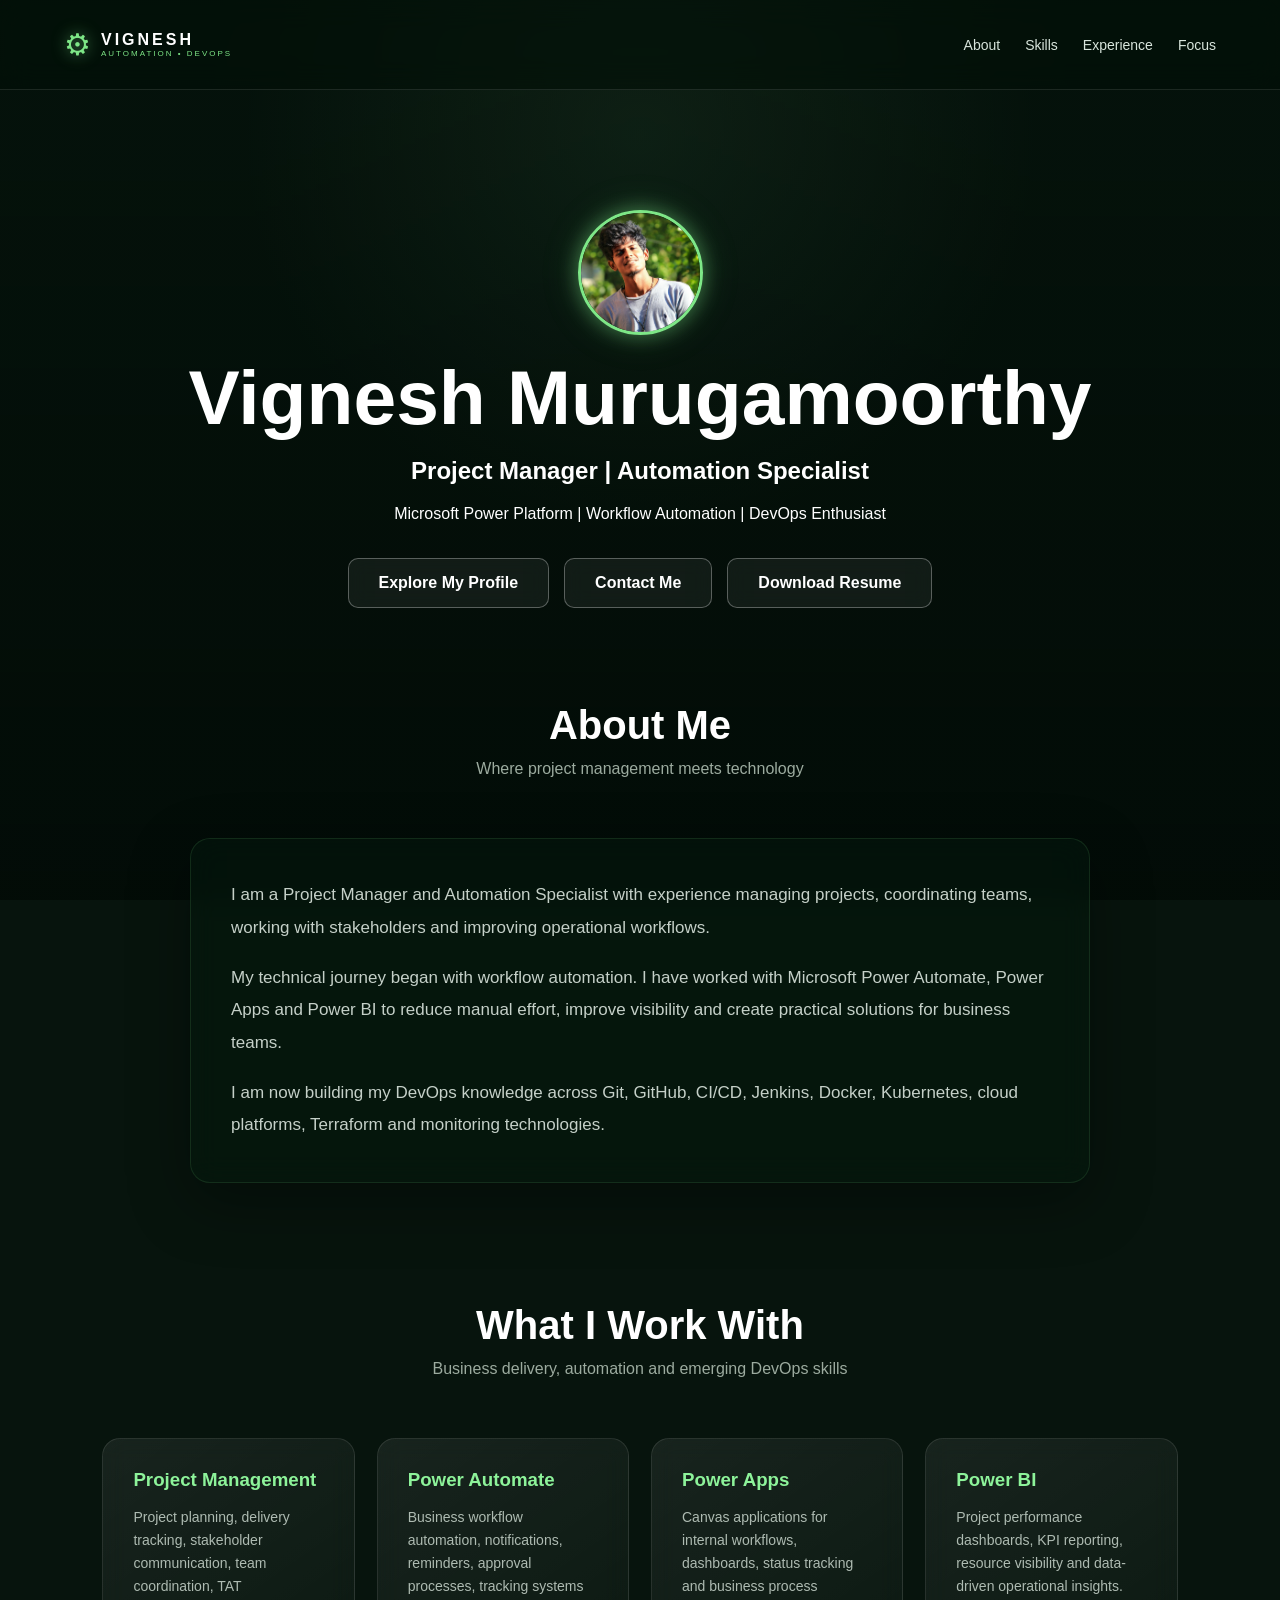
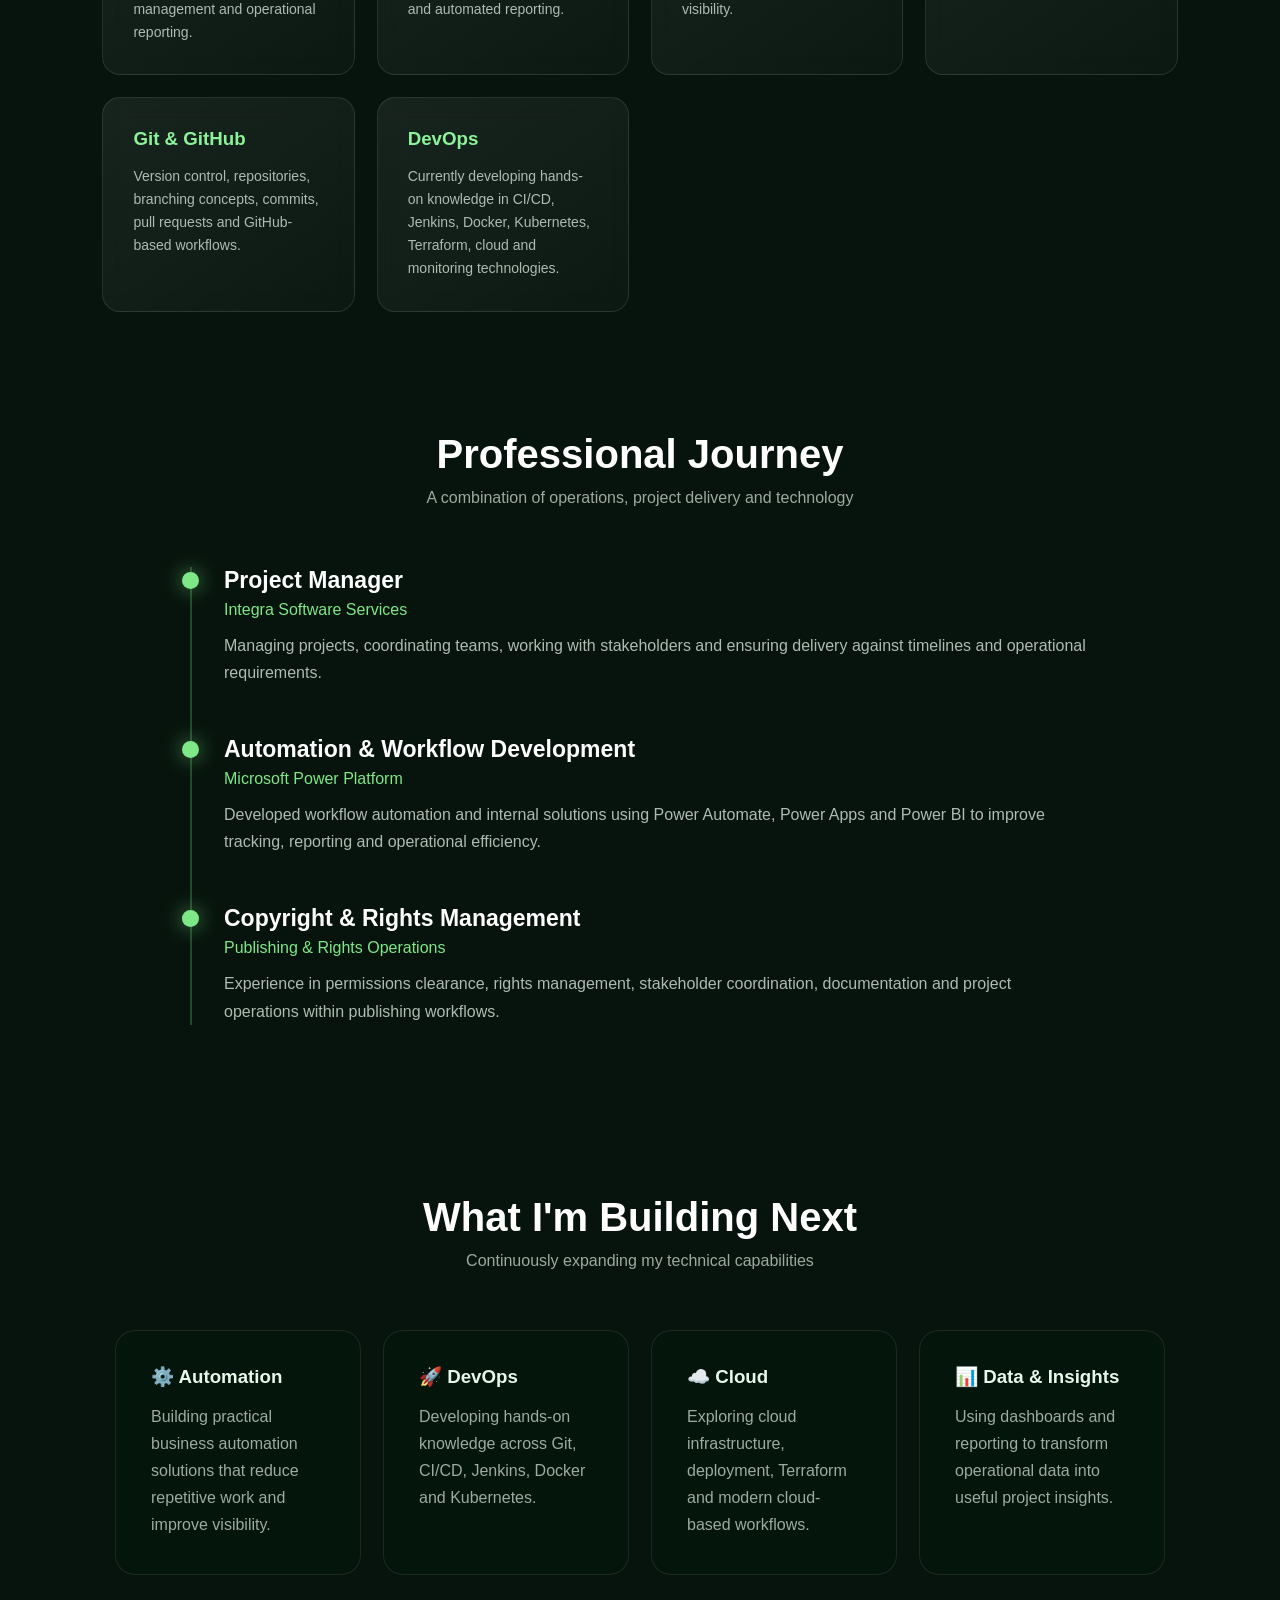
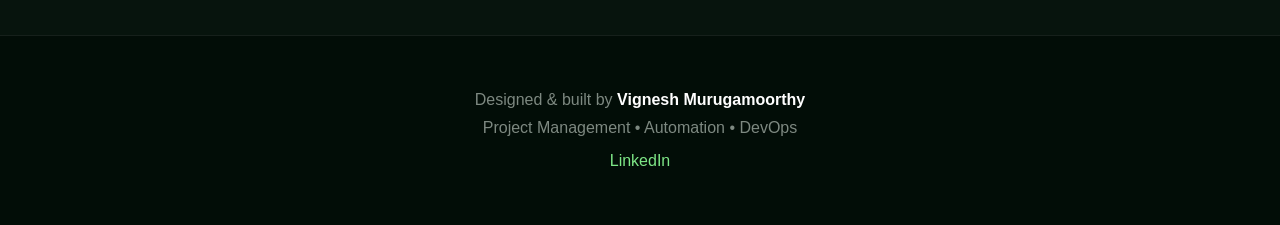
<file: index.html>
<!DOCTYPE html>
<html lang="en">
<head>
    <meta charset="UTF-8">
    <meta name="viewport" content="width=device-width, initial-scale=1.0">

    <title>Vignesh Murugamoorthy | Project Manager & Automation Specialist</title>

    <meta name="description"
          content="Vignesh Murugamoorthy - Project Manager, Automation Specialist and Microsoft Power Platform professional exploring DevOps and cloud technologies.">

<link rel="stylesheet" href="style.css">

</head>

<body>

<!-- LIVE FOREST BACKGROUND -->

<video class="forest-background" autoplay muted loop playsinline aria-hidden="true">
    <source src="forest.mp4" type="video/mp4">
</video>

<div class="forest-overlay" aria-hidden="true"></div>

<div class="stars"></div>

<!-- Navigation -->

<nav>

    <div class="automation-logo">
        <div class="automation-icon">⚙</div>

        <div class="automation-logo-text">
            <div class="automation-name">VIGNESH</div>
            <div class="automation-subtitle">AUTOMATION • DEVOPS</div>
        </div>
    </div>

    <ul>
        <li><a href="#about">About</a></li>
        <li><a href="#skills">Skills</a></li>
        <li><a href="#experience">Experience</a></li>
        <li><a href="#focus">Focus</a></li>
    </ul>

</nav>

<section class="hero">

    <div class="hero-profile">
        <img src="profile.jpeg" alt="Vignesh Murugamoorthy">
    </div>

    <h1>Vignesh Murugamoorthy</h1>

    <h2>Project Manager | Automation Specialist</h2>

    <p>
        Microsoft Power Platform | Workflow Automation | DevOps Enthusiast
    </p>

    <div class="hero-buttons">
        <a href="#about" class="btn secondary">Explore My Profile</a>
    <a href="mailto:vickybharathi8@gmail.com" class="btn secondary">
        Contact Me
    </a>

<a href="Vignesh_M_Resume_PM_PowerAutomate.pdf"
       class="btn secondary"
       download>
        Download Resume
    </a>

    </div>

</section>

<!-- About -->

<section id="about">

    <div class="section-title">
        <h2>About Me</h2>
        <p>Where project management meets technology</p>
    </div>

    <div class="about">

        <p>
            I am a Project Manager and Automation Specialist with
            experience managing projects, coordinating teams,
            working with stakeholders and improving operational
            workflows.
        </p>

        <br>

        <p>
            My technical journey began with workflow automation.
            I have worked with Microsoft Power Automate, Power Apps
            and Power BI to reduce manual effort, improve visibility
            and create practical solutions for business teams.
        </p>

        <br>

        <p>
            I am now building my DevOps knowledge across Git,
            GitHub, CI/CD, Jenkins, Docker, Kubernetes, cloud
            platforms, Terraform and monitoring technologies.
        </p>

    </div>

</section>


<!-- Skills -->

<section id="skills">

    <div class="section-title">
        <h2>What I Work With</h2>
        <p>Business delivery, automation and emerging DevOps skills</p>
    </div>

    <div class="skills">

        <div class="skill-card">
            <h3>Project Management</h3>
            <p>
                Project planning, delivery tracking, stakeholder
                communication, team coordination, TAT management
                and operational reporting.
            </p>
        </div>

        <div class="skill-card">
            <h3>Power Automate</h3>
            <p>
                Business workflow automation, notifications,
                reminders, approval processes, tracking systems
                and automated reporting.
            </p>
        </div>

        <div class="skill-card">
            <h3>Power Apps</h3>
            <p>
                Canvas applications for internal workflows,
                dashboards, status tracking and business
                process visibility.
            </p>
        </div>

        <div class="skill-card">
            <h3>Power BI</h3>
            <p>
                Project performance dashboards, KPI reporting,
                resource visibility and data-driven operational
                insights.
            </p>
        </div>

        <div class="skill-card">
            <h3>Git & GitHub</h3>
            <p>
                Version control, repositories, branching concepts,
                commits, pull requests and GitHub-based workflows.
            </p>
        </div>

        <div class="skill-card">
            <h3>DevOps</h3>
            <p>
                Currently developing hands-on knowledge in CI/CD,
                Jenkins, Docker, Kubernetes, Terraform, cloud and
                monitoring technologies.
            </p>
        </div>

    </div>

</section>


<!-- Experience -->

<section id="experience">

    <div class="section-title">
        <h2>Professional Journey</h2>
        <p>A combination of operations, project delivery and technology</p>
    </div>

    <div class="timeline">

        <div class="timeline-item">

            <h3>Project Manager</h3>

            <div class="company">
                Integra Software Services
            </div>

            <p>
                Managing projects, coordinating teams, working with
                stakeholders and ensuring delivery against timelines
                and operational requirements.
            </p>

        </div>


        <div class="timeline-item">

            <h3>Automation & Workflow Development</h3>

            <div class="company">
                Microsoft Power Platform
            </div>

            <p>
                Developed workflow automation and internal solutions
                using Power Automate, Power Apps and Power BI to
                improve tracking, reporting and operational efficiency.
            </p>

        </div>


        <div class="timeline-item">

            <h3>Copyright & Rights Management</h3>

            <div class="company">
                Publishing & Rights Operations
            </div>

            <p>
                Experience in permissions clearance, rights management,
                stakeholder coordination, documentation and project
                operations within publishing workflows.
            </p>

        </div>

    </div>

</section>


<!-- Current Focus -->

<section id="focus">

    <div class="section-title">
        <h2>What I'm Building Next</h2>
        <p>Continuously expanding my technical capabilities</p>
    </div>

    <div class="focus-grid">

        <div class="focus-card">
            <h3>⚙️ Automation</h3>
            <p>
                Building practical business automation solutions
                that reduce repetitive work and improve visibility.
            </p>
        </div>

        <div class="focus-card">
            <h3>🚀 DevOps</h3>
            <p>
                Developing hands-on knowledge across Git, CI/CD,
                Jenkins, Docker and Kubernetes.
            </p>
        </div>

        <div class="focus-card">
            <h3>☁️ Cloud</h3>
            <p>
                Exploring cloud infrastructure, deployment,
                Terraform and modern cloud-based workflows.
            </p>
        </div>

        <div class="focus-card">
            <h3>📊 Data & Insights</h3>
            <p>
                Using dashboards and reporting to transform
                operational data into useful project insights.
            </p>
        </div>

    </div>

</section>


<!-- Footer -->

<footer>

    <p>
        Designed & built by <strong>Vignesh Murugamoorthy</strong>
    </p>

    <p style="margin-top:10px;">
        Project Management • Automation • DevOps
    </p>

    <p style="margin-top:15px;">
        <a href="https://www.linkedin.com/in/vignesh-murugamoorthy-588579203/"
           target="_blank"
           rel="noopener noreferrer"
           style="color:#7ee787; text-decoration:none;">
            LinkedIn
        </a>
    </p>

</footer>

</body>
</html>
</file>
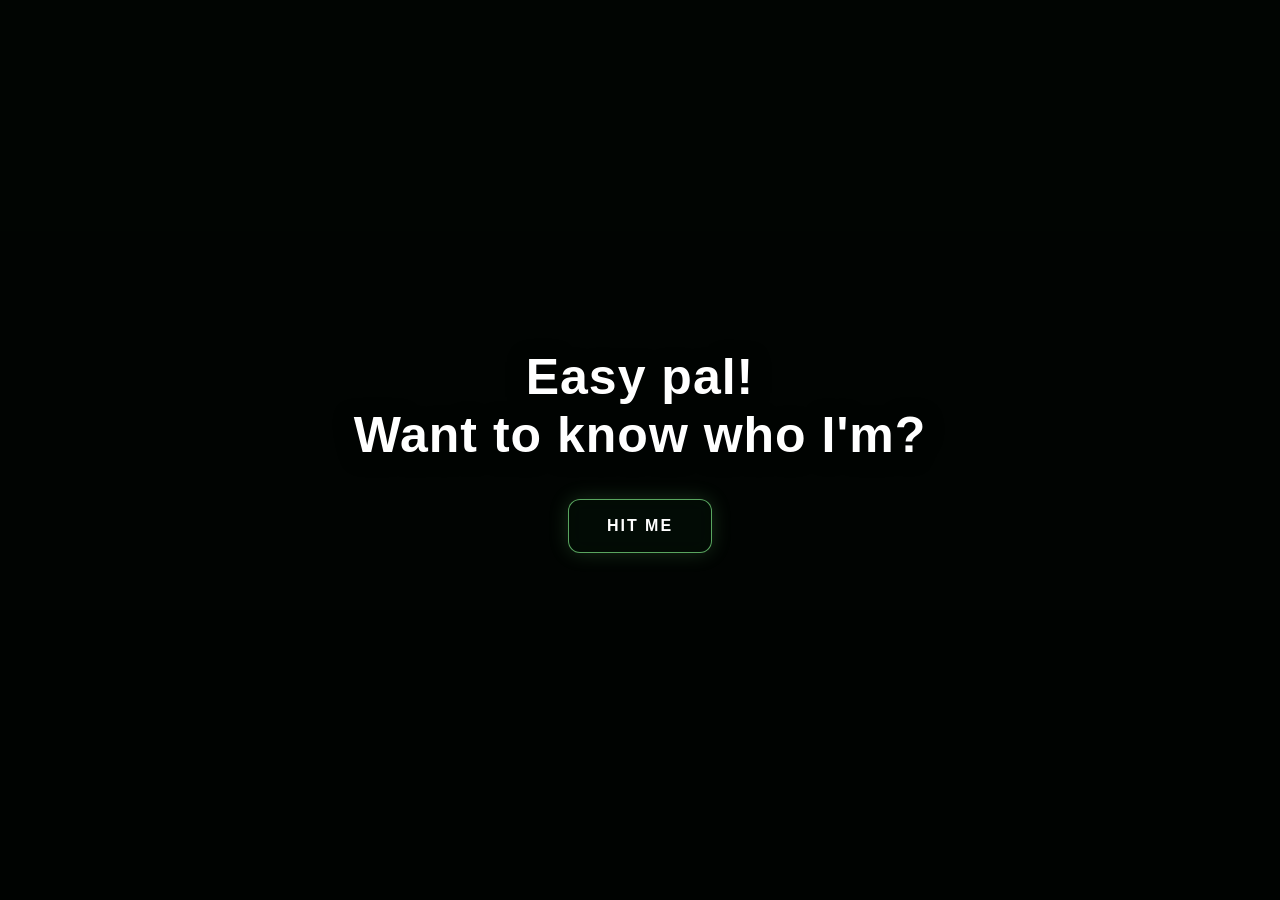
<file: welcome.html>
<!DOCTYPE html>
<html lang="en">

<head>

    <meta charset="UTF-8">

    <meta name="viewport" content="width=device-width, initial-scale=1.0">

    <title>Welcome | Vignesh Murugamoorthy</title>

    <style>

        * {
            margin: 0;
            padding: 0;
            box-sizing: border-box;
        }

        body {
            width: 100%;
            height: 100vh;

            overflow: hidden;

            font-family: Arial, Helvetica, sans-serif;

            background: #020804;
            color: white;
        }

        /* =========================
           WELCOME VIDEO
        ========================= */

        .welcome-video {
            position: fixed;

            top: 0;
            left: 0;

            width: 100%;
            height: 100%;

            object-fit: cover;

            z-index: -2;
        }

        /* =========================
           DARK OVERLAY
        ========================= */

        .welcome-overlay {
            position: fixed;

            inset: 0;

            background:
                linear-gradient(
                    rgba(0, 0, 0, 0.30),
                    rgba(0, 0, 0, 0.60)
                );

            z-index: -1;
        }

        /* =========================
           WELCOME CONTENT
        ========================= */

        .welcome-content {

            width: 100%;
            height: 100vh;

            display: flex;

            flex-direction: column;

            justify-content: center;

            align-items: center;

            text-align: center;

            padding: 20px;
        }

        .welcome-text {

            font-size: clamp(28px, 4vw, 50px);

            font-weight: 600;

            letter-spacing: 1px;

            margin-bottom: 35px;

            text-shadow:
                0 3px 20px rgba(0, 0, 0, 0.8);
        }

        /* =========================
           BUTTON
        ========================= */

        .hit-button {

            display: inline-block;

            padding: 17px 38px;

            border-radius: 12px;

            border: 1px solid rgba(126, 231, 135, 0.7);

            background: rgba(5, 20, 10, 0.45);

            color: #ffffff;

            text-decoration: none;

            font-size: 16px;

            font-weight: bold;

            letter-spacing: 2px;

            backdrop-filter: blur(10px);

            box-shadow:
                0 0 20px rgba(126, 231, 135, 0.18);

            transition:
                transform 0.3s ease,
                background 0.3s ease,
                color 0.3s ease,
                box-shadow 0.3s ease;
        }

        .hit-button:hover {

            background: #7ee787;

            color: #061009;

            transform: translateY(-5px);

            box-shadow:
                0 10px 35px rgba(126, 231, 135, 0.45);
        }

        .hit-button:active {

            transform: scale(0.95);
        }

        /* =========================
           MOBILE
        ========================= */

        @media (max-width: 700px) {

            .welcome-text {
                font-size: 30px;
            }

            .hit-button {
                padding: 15px 30px;
                font-size: 14px;
            }

        }

    </style>

</head>

<body>

    <!-- WELCOME VIDEO -->

    <video
        class="welcome-video"
        autoplay
        muted
        loop
        playsinline>

        <source src="Welcome.mp4" type="video/mp4">

    </video>


    <!-- DARK OVERLAY -->

    <div class="welcome-overlay"></div>


    <!-- WELCOME MESSAGE -->

    <div class="welcome-content">

        <div class="welcome-text">
            Easy pal!<br>
            Want to know who I'm?
        </div>

        <a href="index.html" class="hit-button">
            HIT ME
        </a>

    </div>

</body>

</html>
</file>
<file: style.css>
* {
    margin: 0;
    padding: 0;
    box-sizing: border-box;
}

html {
    scroll-behavior: smooth;
}

body {
    font-family: Arial, Helvetica, sans-serif;
    color: #ffffff;
    background: #07140d;
    overflow-x: hidden;
}

/* =========================
   LIVE FOREST VIDEO
========================= */

.forest-background {
    position: fixed;

    top: 0;
    left: 0;

    width: 100%;
    height: 100%;

    object-fit: cover;

    pointer-events: none;

    z-index: -3;
}

/* =========================
   FOREST DARK OVERLAY
========================= */

.forest-overlay {
    position: fixed;

    inset: 0;

    background:
        linear-gradient(
            rgba(3, 18, 10, 0.48),
            rgba(2, 10, 6, 0.78)
        ),
        radial-gradient(
            circle at 50% 15%,
            rgba(165, 255, 180, 0.12),
            transparent 40%
        );

    pointer-events: none;

    z-index: -2;
}

/* =========================
   TOP NAVIGATION
========================= */

nav {
    position: fixed;

    top: 0;
    left: 0;

    width: 100%;
    height: 90px;

    display: flex;

    align-items: center;

    justify-content: space-between;

    padding: 10px 5%;

    background: rgba(2, 15, 8, 0.60);

    backdrop-filter: blur(15px);

    border-bottom:
        1px solid rgba(255,255,255,0.10);

    z-index: 100;
}


/* =========================
   LEFT AUTOMATION LOGO
========================= */

.automation-logo {
    display: flex;

    align-items: center;

    gap: 10px;
}

.automation-icon {
    font-size: 30px;

    color: #7ee787;

    display: inline-block;

    animation:
        rotateGear 8s linear infinite;

    text-shadow:
        0 0 15px rgba(126,231,135,0.6);
}

.automation-name {
    font-size: 16px;

    font-weight: bold;

    letter-spacing: 3px;

    color: #ffffff;
}

.automation-subtitle {
    font-size: 8px;

    letter-spacing: 2px;

    color: #7ee787;
}

/* =========================
   NAVIGATION LINKS
========================= */

nav ul {
    list-style: none;

    display: flex;

    gap: 25px;
}

nav a {
    color: #d8e5dc;

    text-decoration: none;

    font-size: 14px;

    transition: 0.3s;
}

nav a:hover {
    color: #7ee787;

    text-shadow:
        0 0 10px rgba(126,231,135,0.5);
}


/* =========================
   GEAR ANIMATION
========================= */

@keyframes rotateGear {

    from {
        transform: rotate(0deg);
    }

    to {
        transform: rotate(360deg);
    }

}

/* =========================
   HERO SECTION
========================= */

.hero {
    min-height: auto;

    display: flex;
    flex-direction: column;

    align-items: center;
    justify-content: center;

    text-align: center;

    padding: 120px 20px 35px;

    width: 100%;
}

.hero h1 {
    text-align: center;

    margin: 0 auto;

    font-size: clamp(42px, 6vw, 78px);

    line-height: 1.1;
}

.hero h2 {
    text-align: center;

    margin: 18px auto 10px;
}

.hero p {
    text-align: center;

    margin: 10px auto;
}

/* =========================
   HERO PROFILE PHOTO
========================= */

.hero-profile {
    width: 125px;
    height: 125px;

    margin: 0 auto 20px;
}

.hero-profile img {
    width: 100%;
    height: 100%;

    object-fit: cover;

    border-radius: 50%;

    border: 3px solid #7ee787;

    box-shadow:
        0 0 20px rgba(126, 231, 135, 0.45),
        0 0 40px rgba(126, 231, 135, 0.15);

    transition: 0.3s ease;
}

.hero-profile img:hover {
    transform: scale(1.05);

    box-shadow:
        0 0 30px rgba(126, 231, 135, 0.7);
}

.hero h1,
.hero h2,
.hero h3,
.hero p {
    text-align: center;

    margin-left: auto;
    margin-right: auto;
}

/* =========================
   BUTTONS
========================= */

.hero-buttons {
    width: 100%;

    display: flex;

    justify-content: center;
    align-items: center;

    gap: 15px;

    margin: 25px auto 0;

    text-align: center;
}

.buttons {
    margin-top: 38px;

    display: flex;

    justify-content: center;

    gap: 18px;

    flex-wrap: wrap;
}

.btn {
    position: relative;

    display: inline-block;

    padding: 15px 30px;

    border-radius: 10px;

    text-decoration: none;

    font-weight: bold;

    overflow: hidden;

    transition:
        transform 0.3s ease,
        box-shadow 0.3s ease,
        border-color 0.3s ease;

    cursor: pointer;
}

.btn::before {
    content: "";

    position: absolute;

    top: 0;
    left: -120%;

    width: 80%;
    height: 100%;

    background:
        linear-gradient(
            90deg,
            transparent,
            rgba(255,255,255,0.45),
            transparent
        );

    transform: skewX(-20deg);

    transition: left 0.6s ease;
}

.btn:hover::before {
    left: 130%;
}

.primary {
    background: #7ee787;

    color: #061009;

    box-shadow:
        0 5px 20px rgba(126, 231, 135, 0.18);
}

.primary:hover {
    transform: translateY(-5px) scale(1.03);

    box-shadow:
        0 10px 35px rgba(126, 231, 135, 0.45);
}

.secondary {
    color: white;

    border: 1px solid rgba(255,255,255,0.3);

    background: rgba(255,255,255,0.06);

    backdrop-filter: blur(10px);
}

.secondary:hover {
    transform: translateY(-5px) scale(1.03);

    color: #7ee787;

    border-color: #7ee787;

    box-shadow:
        0 10px 30px rgba(126, 231, 135, 0.18);
}

.btn:active {
    transform: scale(0.94);
}

/* =========================
   SECTIONS
========================= */

section {
    padding: 60px 8%;
}

.section-title {
    text-align: center;

    margin-bottom: 60px;
}

.section-title h2 {
    font-size: 40px;

    margin-bottom: 12px;
}

.section-title p {
    color: #9cab9f;
}

/* =========================
   ABOUT
========================= */

.about {
    max-width: 900px;

    margin: 0 auto;

    padding: 40px;

    border-radius: 20px;

    background: rgba(5, 25, 13, 0.55);

    border: 1px solid rgba(126, 231, 135, 0.12);

    backdrop-filter: blur(14px);

    box-shadow:
        0 20px 60px rgba(0, 0, 0, 0.35);
}

.about p {
    color: #c5d0c8;

    line-height: 1.9;

    font-size: 17px;
}

/* =========================
   SKILLS
========================= */

.skills {
    display: grid;

    grid-template-columns:
        repeat(auto-fit, minmax(230px, 1fr));

    gap: 22px;

    max-width: 1100px;

    margin: auto;
}

.skill-card {
    padding: 30px;

    min-height: 190px;

    background:
        linear-gradient(
            145deg,
            rgba(255,255,255,0.07),
            rgba(255,255,255,0.025)
        );

    border: 1px solid rgba(255,255,255,0.10);

    border-radius: 18px;

    backdrop-filter: blur(12px);

    transition: 0.35s;
}

.skill-card:hover {
    transform: translateY(-8px);

    border-color: rgba(126, 231, 135, 0.55);

    box-shadow:
        0 15px 40px rgba(0, 0, 0, 0.35);
}

.skill-card h3 {
    color: #8df39a;

    margin-bottom: 15px;
}

.skill-card p {
    color: #aebbb2;

    line-height: 1.65;

    font-size: 14px;
}

/* =========================
   EXPERIENCE
========================= */

.timeline {
    max-width: 900px;

    margin: auto;

    border-left:
        2px solid rgba(126, 231, 135, 0.25);

    padding-left: 32px;
}

.timeline-item {
    margin-bottom: 50px;

    position: relative;
}

.timeline-item::before {
    content: "";

    position: absolute;

    left: -42px;

    top: 5px;

    width: 17px;

    height: 17px;

    background: #7ee787;

    border-radius: 50%;

    box-shadow:
        0 0 20px rgba(126, 231, 135, 0.65);
}

.timeline-item h3 {
    font-size: 23px;

    margin-bottom: 7px;
}

.timeline-item .company {
    color: #7ee787;

    margin-bottom: 13px;
}

.timeline-item p {
    color: #aebbb2;

    line-height: 1.7;
}

/* =========================
   CURRENT FOCUS
========================= */

.focus-grid {
    max-width: 1050px;

    margin: auto;

    display: grid;

    grid-template-columns:
        repeat(auto-fit, minmax(240px, 1fr));

    gap: 22px;
}

.focus-card {
    padding: 35px;

    min-height: 190px;

    border-radius: 20px;

    background:
        rgba(4, 24, 12, 0.62);

    border:
        1px solid rgba(255,255,255,0.09);

    backdrop-filter: blur(15px);

    transition: 0.3s;
}

.focus-card:hover {
    transform: translateY(-7px);

    border-color:
        rgba(126, 231, 135, 0.45);
}

.focus-card h3 {
    margin-bottom: 15px;

    color: #e7f8ea;
}

.focus-card p {
    color: #9eaaa3;

    line-height: 1.7;
}

/* =========================
   FOOTER
========================= */

footer {
    text-align: center;

    padding: 55px 20px;

    background:
        rgba(0, 10, 5, 0.65);

    border-top:
        1px solid rgba(255,255,255,0.08);

    color: #7d8981;
}

footer strong {
    color: #ffffff;
}

/* =========================
   MOBILE
========================= */

@media (max-width: 700px) {

    nav ul {
        display: none;
    }

    .hero {
        min-height: 100vh;

        display: flex;
        flex-direction: column;

        align-items: center;
        justify-content: center;

        text-align: center;

        padding: 110px 20px 30px;

        width: 100%;
    }

    h1 {
        font-size: 55px;
    }

    .forest-background {
        object-position: center center;
    }
}

/* =========================
   CONTENT ABOVE BACKGROUND
========================= */

nav,
.hero,
section,
footer {
    position: relative;

    z-index: 5;
}
</file>
